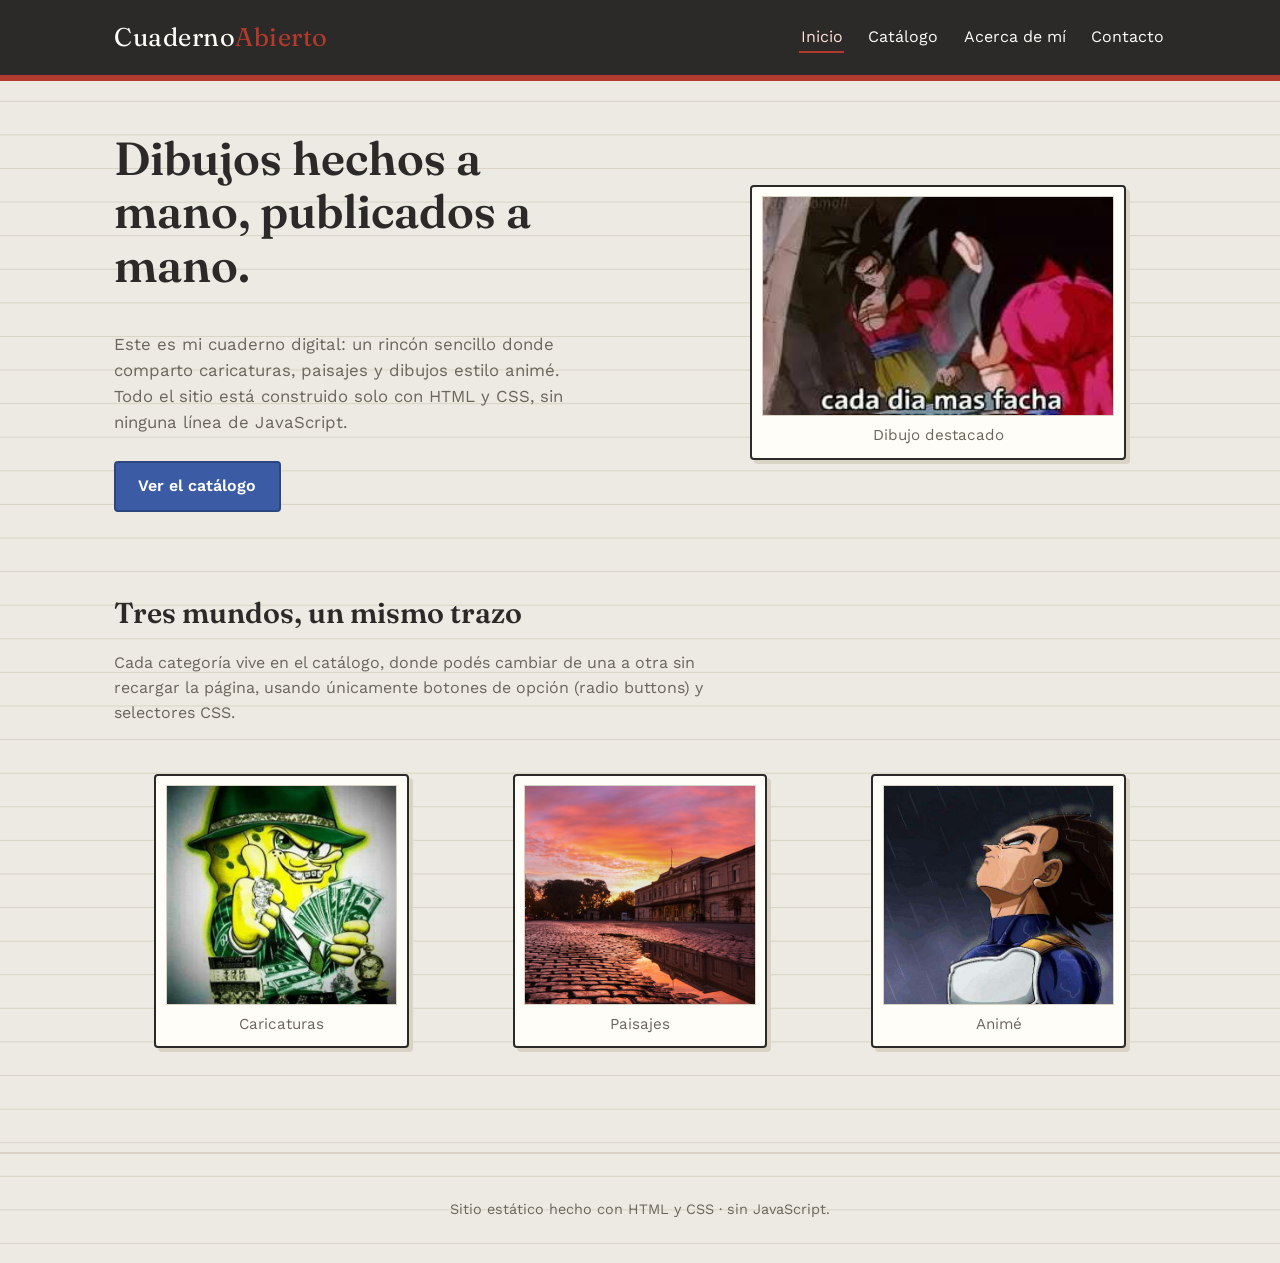
<file: Actividad 1/Sitio 1/index.html>
<!DOCTYPE html>
<html lang="es">
<head>
  <meta charset="UTF-8">
  <meta name="viewport" content="width=device-width, initial-scale=1.0">
  <title>Cuaderno Abierto — Inicio</title>
  <meta name="description" content="Portfolio personal de dibujos: caricaturas, paisajes y animé.">
  <link rel="preconnect" href="https://fonts.googleapis.com">
  <link href="https://fonts.googleapis.com/css2?family=Fraunces:wght@500;600&family=Work+Sans:wght@400;500;600&display=swap" rel="stylesheet">
  <link rel="stylesheet" href="estilosIA.css">
</head>
<body>

  <header class="encabezado">
    <div class="envoltorio">
      <a class="marca" href="index.html">Cuaderno<span>Abierto</span></a>
      <nav aria-label="Navegación principal">
        <ul class="nav-principal">
          <li><a href="index.html" aria-current="page">Inicio</a></li>
          <li><a href="catalogo.html">Catálogo</a></li>
          <li><a href="acerca.html">Acerca de mí</a></li>
          <li><a href="contacto.html">Contacto</a></li>
        </ul>
      </nav>
    </div>
  </header>

  <main class="envoltorio">

    <section class="hero">
      <div class="hero-texto">
        <h1>Dibujos hechos a mano, publicados a mano.</h1>
        <p>
          Este es mi cuaderno digital: un rincón sencillo donde comparto
          caricaturas, paisajes y dibujos estilo animé. Todo el sitio está
          construido solo con HTML y CSS, sin ninguna línea de JavaScript.
        </p>
        <a class="boton" href="catalogo.html">Ver el catálogo</a>
      </div>
      <div class="hero-imagen">
        <figure class="marco-dibujo">
          <img src="../imagenes/anime/espejo.jpg" alt="Dibujo destacado estilo animé, un ojo grande con reflejos de luz">
          <figcaption>Dibujo destacado</figcaption>
        </figure>
      </div>
    </section>

    <section class="seccion">
      <h2>Tres mundos, un mismo trazo</h2>
      <p class="entradilla">
        Cada categoría vive en el catálogo, donde podés cambiar de una a otra
        sin recargar la página, usando únicamente botones de opción (radio
        buttons) y selectores CSS.
      </p>
      <div class="galeria" style="display:flex;">
        <figure class="marco-dibujo">
          <img src="../imagenes/caricaturas/dinero.jpg" alt="Caricatura de un rostro sonriente con rasgos exagerados">
          <figcaption>Caricaturas</figcaption>
        </figure>
        <figure class="marco-dibujo">
          <img src="../imagenes/paisajes/meridiano.png" alt="Paisaje con montañas, colinas verdes y sol">
          <figcaption>Paisajes</figcaption>
        </figure>
        <figure class="marco-dibujo">
          <img src="../imagenes/anime/lluvia.jpg" alt="Dibujo estilo animé de un ojo azul con brillos">
          <figcaption>Animé</figcaption>
        </figure>
      </div>
    </section>

  </main>

  <footer class="pie">
    <div class="envoltorio">
      <p>Sitio estático hecho con HTML y CSS · sin JavaScript.</p>
    </div>
  </footer>

</body>
</html>
</file>
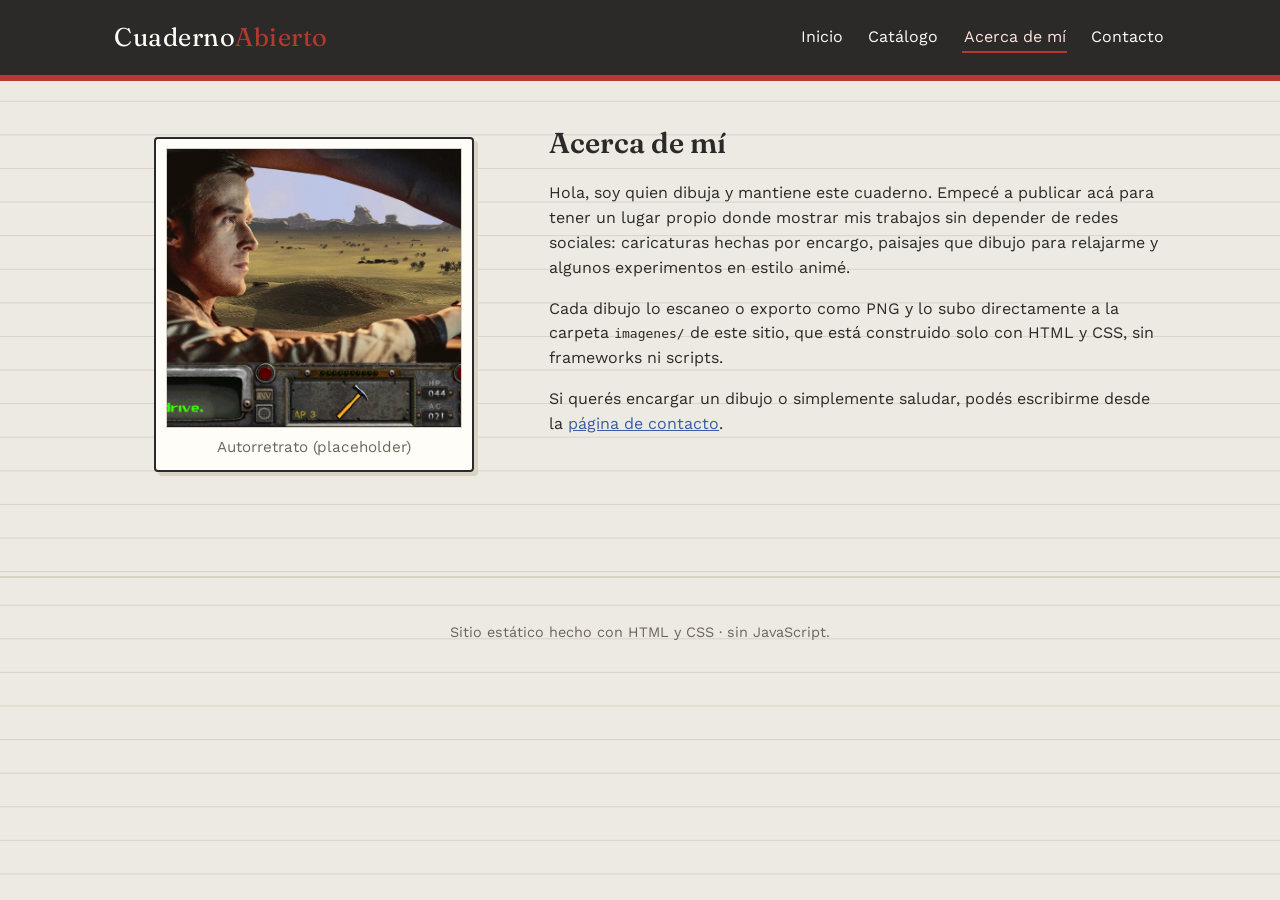
<file: Actividad 1/Sitio 1/acerca.html>
<!DOCTYPE html>
<html lang="es">
<head>
  <meta charset="UTF-8">
  <meta name="viewport" content="width=device-width, initial-scale=1.0">
  <title>Cuaderno Abierto — Acerca de mí</title>
  <meta name="description" content="Quién mantiene este sitio de dibujos.">
  <link rel="preconnect" href="https://fonts.googleapis.com">
  <link href="https://fonts.googleapis.com/css2?family=Fraunces:wght@500;600&family=Work+Sans:wght@400;500;600&display=swap" rel="stylesheet">
  <link rel="stylesheet" href="estilosIA.css">
</head>
<body>

  <header class="encabezado">
    <div class="envoltorio">
      <a class="marca" href="index.html">Cuaderno<span>Abierto</span></a>
      <nav aria-label="Navegación principal">
        <ul class="nav-principal">
          <li><a href="index.html">Inicio</a></li>
          <li><a href="catalogo.html">Catálogo</a></li>
          <li><a href="acerca.html" aria-current="page">Acerca de mí</a></li>
          <li><a href="contacto.html">Contacto</a></li>
        </ul>
      </nav>
    </div>
  </header>

  <main class="envoltorio">
    <section class="seccion acerca">
      <figure class="marco-dibujo">
        <img src="../imagenes/drive.jpg" alt="Autorretrato ilustrado de quien mantiene el sitio, estilo caricatura">
        <figcaption>Autorretrato (placeholder)</figcaption>
      </figure>

      <div>
        <h2>Acerca de mí</h2>
        <p>
          Hola, soy quien dibuja y mantiene este cuaderno. Empecé a publicar
          acá para tener un lugar propio donde mostrar mis trabajos sin
          depender de redes sociales: caricaturas hechas por encargo,
          paisajes que dibujo para relajarme y algunos experimentos en
          estilo animé.
        </p>
        <p>
          Cada dibujo lo escaneo o exporto como PNG y lo subo directamente
          a la carpeta <code>imagenes/</code> de este sitio, que está
          construido solo con HTML y CSS, sin frameworks ni scripts.
        </p>
        <p>
          Si querés encargar un dibujo o simplemente saludar, podés
          escribirme desde la <a href="contacto.html">página de contacto</a>.
        </p>
      </div>
    </section>
  </main>

  <footer class="pie">
    <div class="envoltorio">
      <p>Sitio estático hecho con HTML y CSS · sin JavaScript.</p>
    </div>
  </footer>

</body>
</html>
</file>
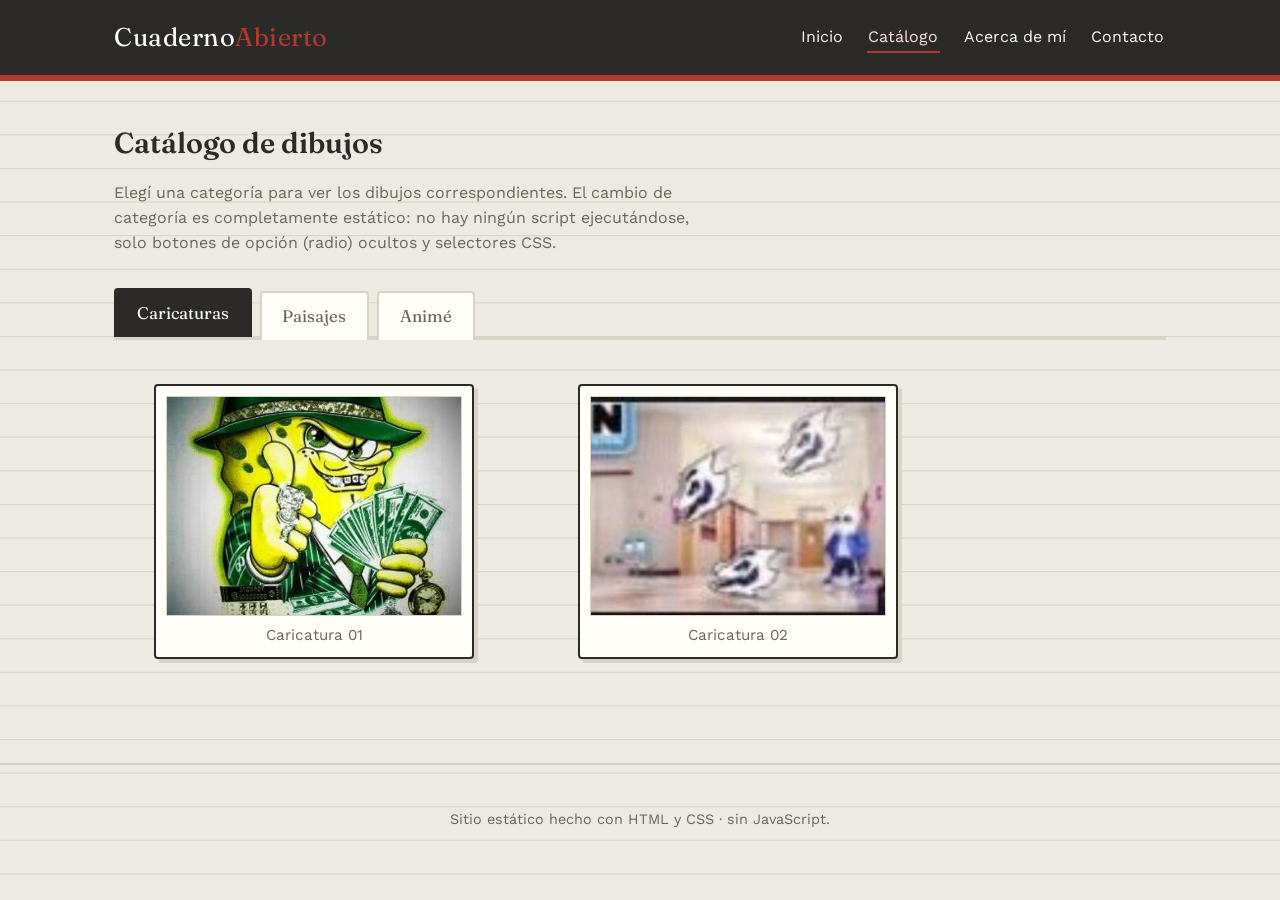
<file: Actividad 1/Sitio 1/catalogo.html>
<!DOCTYPE html>
<html lang="es">
<head>
  <meta charset="UTF-8">
  <meta name="viewport" content="width=device-width, initial-scale=1.0">
  <title>Cuaderno Abierto — Catálogo</title>
  <meta name="description" content="Catálogo de dibujos organizado en caricaturas, paisajes y animé.">
  <link rel="preconnect" href="https://fonts.googleapis.com">
  <link href="https://fonts.googleapis.com/css2?family=Fraunces:wght@500;600&family=Work+Sans:wght@400;500;600&display=swap" rel="stylesheet">
  <link rel="stylesheet" href="estilosIA.css">
</head>
<body>

  <header class="encabezado">
    <div class="envoltorio">
      <a class="marca" href="index.html">Cuaderno<span>Abierto</span></a>
      <nav aria-label="Navegación principal">
        <ul class="nav-principal">
          <li><a href="index.html">Inicio</a></li>
          <li><a href="catalogo.html" aria-current="page">Catálogo</a></li>
          <li><a href="acerca.html">Acerca de mí</a></li>
          <li><a href="contacto.html">Contacto</a></li>
        </ul>
      </nav>
    </div>
  </header>

  <main class="envoltorio">
    <section class="seccion">
      <h2>Catálogo de dibujos</h2>
      <p class="entradilla">
        Elegí una categoría para ver los dibujos correspondientes. El cambio
        de categoría es completamente estático: no hay ningún script
        ejecutándose, solo botones de opción (radio) ocultos y selectores CSS.
      </p>

      <!--
        MECANISMO DE SELECCIÓN SIN JAVASCRIPT
        ---------------------------------------------------------------
        1. Tres <input type="radio"> comparten el mismo "name", por lo
           que el navegador solo permite tener uno marcado a la vez
           (comportamiento nativo de HTML, sin scripts).
        2. Cada radio tiene un <label for="..."> asociado, que funciona
           como pestaña clickeable: al tocar el texto se marca el radio.
        3. Los tres bloques de galería (uno por categoría) son HERMANOS
           de los radios dentro del mismo contenedor .selector-categoria.
        4. En estilosIA.css usamos la regla:
              #cat-x:checked ~ #galeria-x { display: grid; }
           El combinador "~" selecciona un elemento hermano posterior
           SOLO cuando la condición ":checked" se cumple. Así, cada
           galería aparece únicamente si su radio está marcado, y las
           otras dos permanecen con "display: none".
        5. La misma técnica resalta la pestaña activa (label en negro).
      -->
      <div class="selector-categoria">

        <!-- Radios ocultos que controlan qué galería se muestra -->
        <input type="radio" name="categoria" id="cat-caricaturas" checked>
        <input type="radio" name="categoria" id="cat-paisajes">
        <input type="radio" name="categoria" id="cat-anime">

        <!-- Pestañas visibles: cada label activa su radio asociado -->
        <div class="pestanas" role="tablist" aria-label="Categorías de dibujos">
          <label for="cat-caricaturas">Caricaturas</label>
          <label for="cat-paisajes">Paisajes</label>
          <label for="cat-anime">Animé</label>
        </div>

        <!-- Galería: Caricaturas -->
        <div id="galeria-caricaturas" class="galeria">
          <figure class="marco-dibujo">
            <img src="../imagenes/caricaturas/dinero.jpg" alt="Caricatura de un rostro sonriente con ojos grandes, tonos cálidos">
            <figcaption>Caricatura 01</figcaption>
          </figure>
          <figure class="marco-dibujo">
            <img src="../imagenes/caricaturas/escuela.jpg" alt="Caricatura de un rostro sonriente con ojos grandes, tonos fríos">
            <figcaption>Caricatura 02</figcaption>
          </figure>
        </div>

        <!-- Galería: Paisajes -->
        <div id="galeria-paisajes" class="galeria">
          <figure class="marco-dibujo">
            <img src="../imagenes/paisajes/meridiano.png" alt="Paisaje diurno con montañas, colinas verdes y sol amarillo">
            <figcaption>Paisaje 01</figcaption>
          </figure>
          <figure class="marco-dibujo">
            <img src="../imagenes/paisajes/plaza.jpg" alt="Paisaje de atardecer con montañas moradas y colinas oscuras">
            <figcaption>Paisaje 02</figcaption>
          </figure>
        </div>

        <!-- Galería: Animé -->
        <div id="galeria-anime" class="galeria">
          <figure class="marco-dibujo">
            <img src="../imagenes/anime/espejo.jpg" alt="Dibujo estilo animé de un ojo violeta con pestañas marcadas">
            <figcaption>Animé 01</figcaption>
          </figure>
          <figure class="marco-dibujo">
            <img src="../imagenes/anime/lluvia.jpg" alt="Dibujo estilo animé de un ojo azul con fondo rosado">
            <figcaption>Animé 02</figcaption>
          </figure>
        </div>

      </div>
    </section>
  </main>

  <footer class="pie">
    <div class="envoltorio">
      <p>Sitio estático hecho con HTML y CSS · sin JavaScript.</p>
    </div>
  </footer>

</body>
</html>
</file>
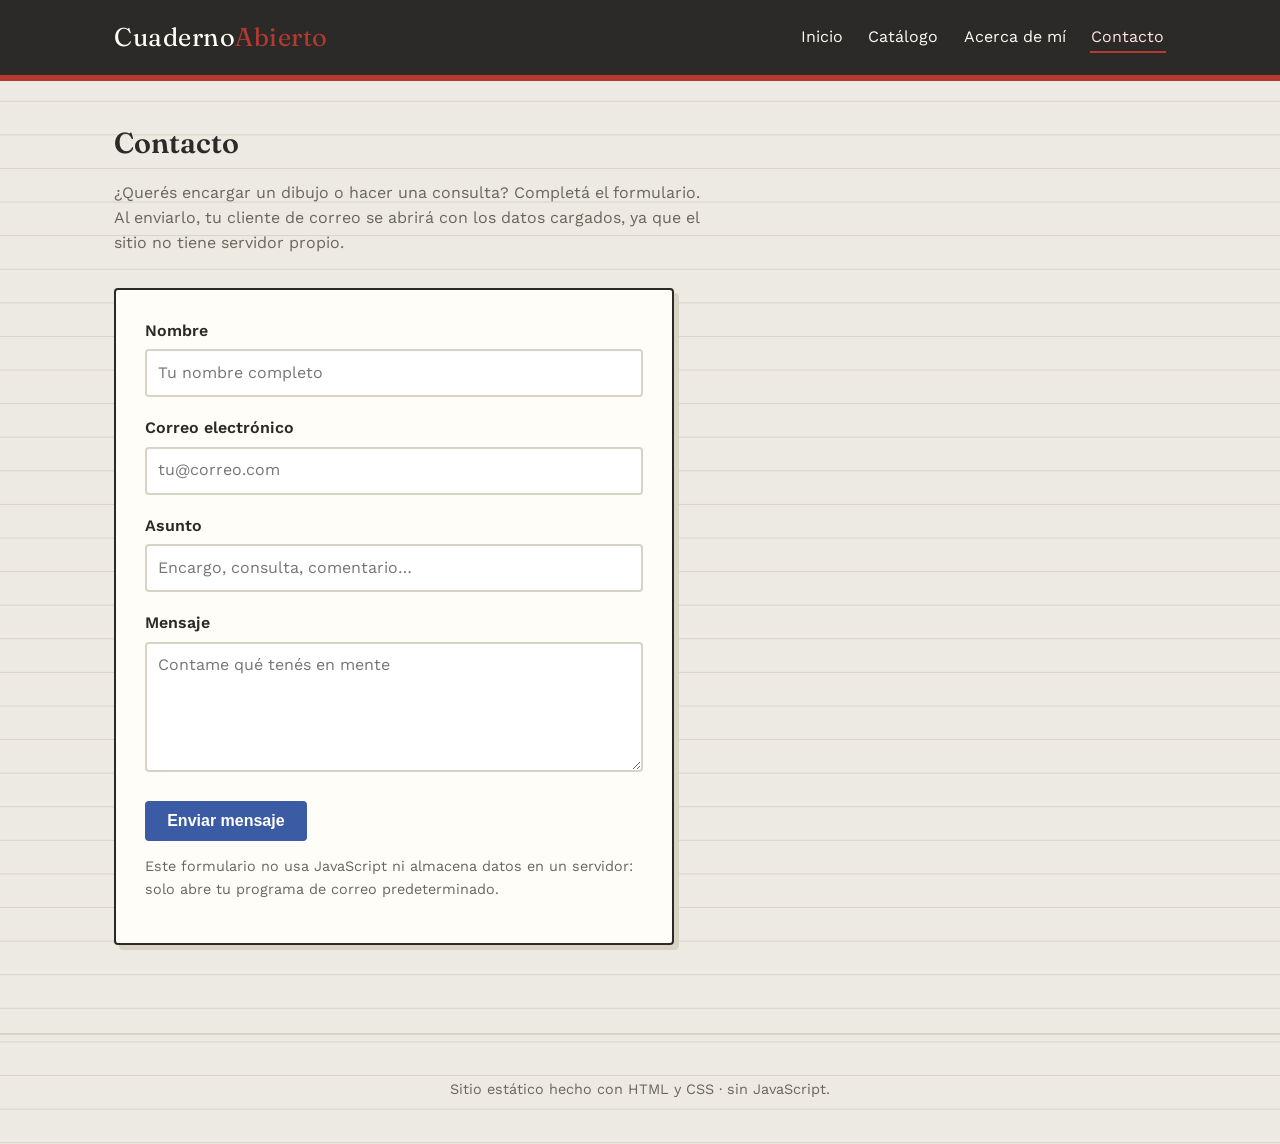
<file: Actividad 1/Sitio 1/contacto.html>
<!DOCTYPE html>
<html lang="es">
<head>
  <meta charset="UTF-8">
  <meta name="viewport" content="width=device-width, initial-scale=1.0">
  <title>Cuaderno Abierto — Contacto</title>
  <meta name="description" content="Formulario de contacto para encargos y consultas.">
  <link rel="preconnect" href="https://fonts.googleapis.com">
  <link href="https://fonts.googleapis.com/css2?family=Fraunces:wght@500;600&family=Work+Sans:wght@400;500;600&display=swap" rel="stylesheet">
  <link rel="stylesheet" href="estilosIA.css">
</head>
<body>

  <header class="encabezado">
    <div class="envoltorio">
      <a class="marca" href="index.html">Cuaderno<span>Abierto</span></a>
      <nav aria-label="Navegación principal">
        <ul class="nav-principal">
          <li><a href="index.html">Inicio</a></li>
          <li><a href="catalogo.html">Catálogo</a></li>
          <li><a href="acerca.html">Acerca de mí</a></li>
          <li><a href="contacto.html" aria-current="page">Contacto</a></li>
        </ul>
      </nav>
    </div>
  </header>

  <main class="envoltorio">
    <section class="seccion">
      <h2>Contacto</h2>
      <p class="entradilla">
        ¿Querés encargar un dibujo o hacer una consulta? Completá el
        formulario. Al enviarlo, tu cliente de correo se abrirá con los
        datos cargados, ya que el sitio no tiene servidor propio.
      </p>

      <!--
        Formulario sin backend ni JavaScript: usa action="mailto:..."
        para que el navegador abra el cliente de correo del usuario
        con los datos precargados. Reemplazá el correo de destino
        por el tuyo antes de publicar el sitio.
      -->
      <form class="formulario-contacto" action="mailto:tu-correo@ejemplo.com" method="post" enctype="text/plain">
        <div class="campo">
          <label for="nombre">Nombre</label>
          <input type="text" id="nombre" name="nombre" required placeholder="Tu nombre completo">
        </div>

        <div class="campo">
          <label for="email">Correo electrónico</label>
          <input type="email" id="email" name="email" required placeholder="tu@correo.com">
        </div>

        <div class="campo">
          <label for="asunto">Asunto</label>
          <input type="text" id="asunto" name="asunto" placeholder="Encargo, consulta, comentario…">
        </div>

        <div class="campo">
          <label for="mensaje">Mensaje</label>
          <textarea id="mensaje" name="mensaje" required placeholder="Contame qué tenés en mente"></textarea>
        </div>

        <button type="submit" class="boton">Enviar mensaje</button>
        <p class="nota-formulario">
          Este formulario no usa JavaScript ni almacena datos en un
          servidor: solo abre tu programa de correo predeterminado.
        </p>
      </form>
    </section>
  </main>

  <footer class="pie">
    <div class="envoltorio">
      <p>Sitio estático hecho con HTML y CSS · sin JavaScript.</p>
    </div>
  </footer>

</body>
</html>
</file>
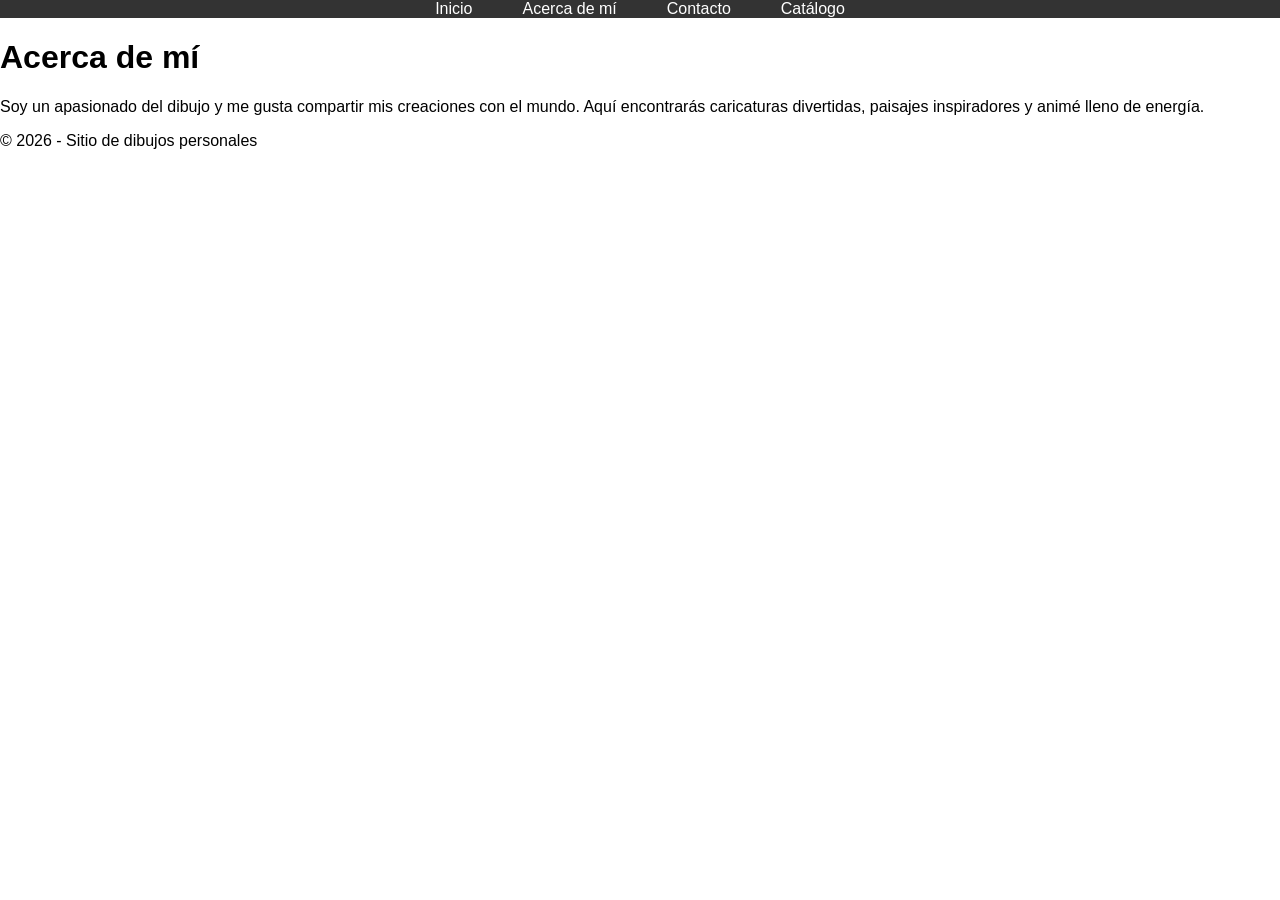
<file: Actividad 1/Sitio 2/acerca.html>
<!DOCTYPE html>
<html lang="es">
<head>
    <meta charset="UTF-8">
    <meta name="viewport" content="width=device-width, initial-scale=1.0">
    <title>Acerca de mí</title>
    <link rel="stylesheet" href="estilosIA.css">
</head>
<body>
    <header>
        <nav>
            <ul>
                <li><a href="index.html">Inicio</a></li>
                <li><a href="acerca.html">Acerca de mí</a></li>
                <li><a href="contacto.html">Contacto</a></li>
                <li><a href="catalogo.html">Catálogo</a></li>
            </ul>
        </nav>
    </header>

    <main>
        <h1>Acerca de mí</h1>
        <p>Soy un apasionado del dibujo y me gusta compartir mis creaciones con el mundo. Aquí encontrarás caricaturas divertidas, paisajes inspiradores y animé lleno de energía.</p>
    </main>

    <footer>
        <p>© 2026 - Sitio de dibujos personales</p>
    </footer>
</body>
</html>
</file>
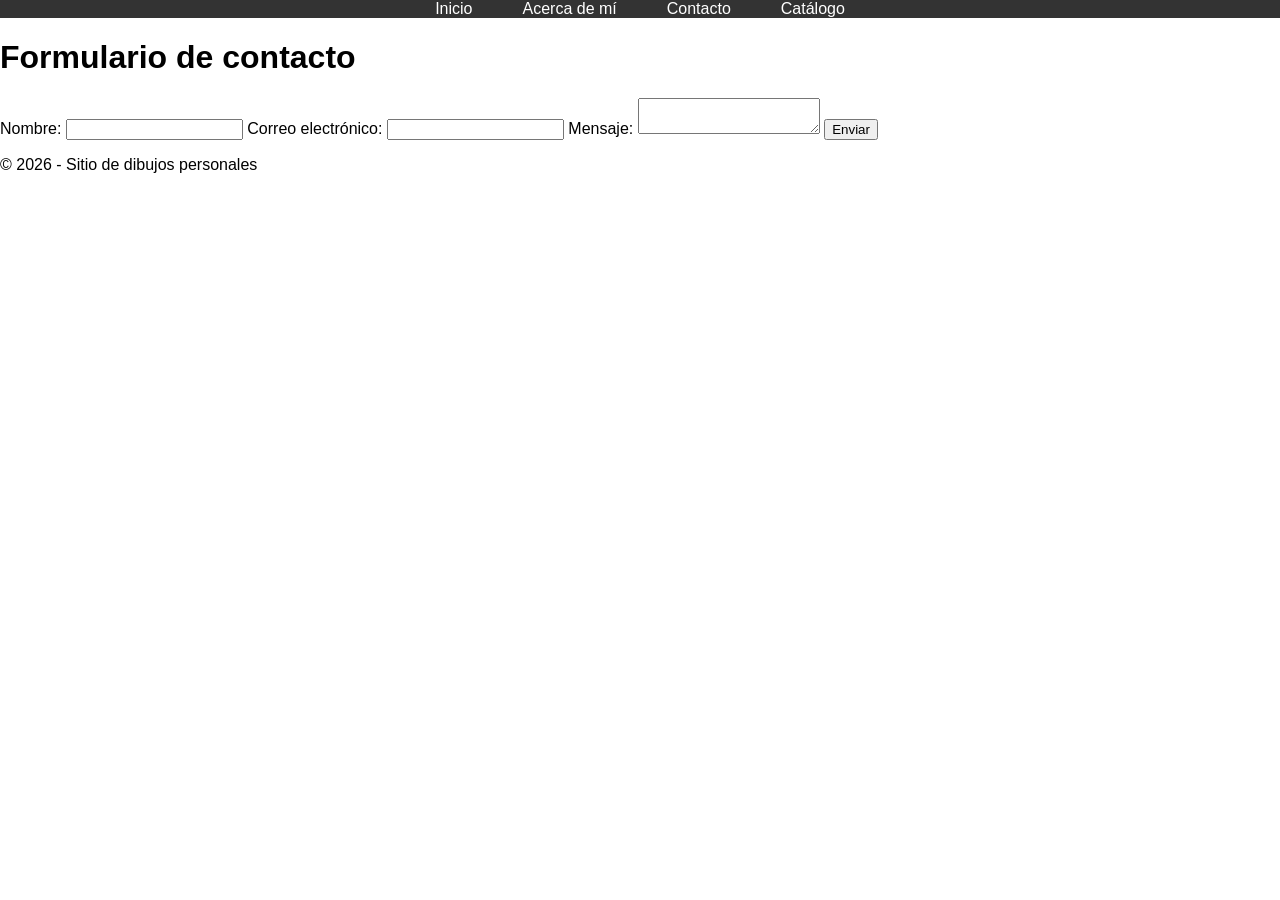
<file: Actividad 1/Sitio 2/contacto.html>
<!DOCTYPE html>
<html lang="es">
<head>
    <meta charset="UTF-8">
    <meta name="viewport" content="width=device-width, initial-scale=1.0">
    <title>Contacto</title>
    <link rel="stylesheet" href="estilosIA.css">
</head>
<body>
    <header>
        <nav>
            <ul>
                <li><a href="index.html">Inicio</a></li>
                <li><a href="acerca.html">Acerca de mí</a></li>
                <li><a href="contacto.html">Contacto</a></li>
                <li><a href="catalogo.html">Catálogo</a></li>
            </ul>
        </nav>
    </header>

    <main>
        <h1>Formulario de contacto</h1>
        <form>
            <label for="nombre">Nombre:</label>
            <input type="text" id="nombre" name="nombre" required>

            <label for="email">Correo electrónico:</label>
            <input type="email" id="email" name="email" required>

            <label for="mensaje">Mensaje:</label>
            <textarea id="mensaje" name="mensaje" required></textarea>

            <button type="submit">Enviar</button>
        </form>
    </main>

    <footer>
        <p>© 2026 - Sitio de dibujos personales</p>
    </footer>
</body>
</html>
</file>
<file: Actividad 1/Sitio 1/estilosIA.css>
/* ============================================================
   estilosIA.css
   Hoja de estilos para el portfolio de dibujos "Cuaderno Abierto"
   Paleta: papel grisáceo cálido + tinta azul + rojo sanguina
   ============================================================ */

:root {
  --papel: #eceae2;
  --panel: #fffdf8;
  --tinta: #2b2a28;
  --tinta-suave: #6b655c;
  --azul-tinta: #3b5ba5;
  --azul-tinta-oscuro: #2c4680;
  --rojo-sanguina: #b23a2e;
  --borde: #d8d3c4;
  --radio-marco: 4px;
}

* {
  box-sizing: border-box;
}

html {
  scroll-behavior: smooth;
}

body {
  margin: 0;
  background-color: var(--papel);
  background-image:
    linear-gradient(var(--borde) 1px, transparent 1px);
  background-size: 100% 2.1rem;
  color: var(--tinta);
  font-family: "Work Sans", "Segoe UI", Arial, sans-serif;
  line-height: 1.55;
}

h1, h2, h3 {
  font-family: "Fraunces", "Georgia", serif;
  font-weight: 600;
  margin-top: 0;
  color: var(--tinta);
}

a {
  color: var(--azul-tinta);
}

a:focus-visible,
label:focus-within,
input:focus-visible,
button:focus-visible {
  outline: 3px solid var(--rojo-sanguina);
  outline-offset: 2px;
}

/* ------------------------------------------------------------
   Contenedor general
------------------------------------------------------------- */
.envoltorio {
  max-width: 1100px;
  margin: 0 auto;
  padding: 0 1.5rem;
}

/* ------------------------------------------------------------
   Encabezado y navegación
------------------------------------------------------------- */
.encabezado {
  background-color: var(--tinta);
  color: var(--panel);
  border-bottom: 6px solid var(--rojo-sanguina);
}

.encabezado .envoltorio {
  display: flex;
  flex-wrap: wrap;
  align-items: center;
  justify-content: space-between;
  padding-top: 1.1rem;
  padding-bottom: 1.1rem;
  gap: 0.75rem;
}

.marca {
  font-family: "Fraunces", serif;
  font-size: 1.6rem;
  letter-spacing: 0.02em;
  color: var(--panel);
  text-decoration: none;
}

.marca span {
  color: var(--rojo-sanguina);
}

.nav-principal {
  display: flex;
  flex-wrap: wrap;
  gap: 0.4rem 1.4rem;
  list-style: none;
  margin: 0;
  padding: 0;
}

.nav-principal a {
  color: var(--panel);
  text-decoration: none;
  font-size: 1rem;
  padding: 0.3rem 0.1rem;
  border-bottom: 2px solid transparent;
  transition: border-color 0.15s ease, color 0.15s ease;
}

.nav-principal a:hover,
.nav-principal a[aria-current="page"] {
  border-bottom-color: var(--rojo-sanguina);
  color: #ffe3dc;
}

/* ------------------------------------------------------------
   Hero / introducción (solo index)
------------------------------------------------------------- */
.hero {
  padding: 3.2rem 0 2.4rem;
  display: flex;
  flex-wrap: wrap;
  gap: 2.5rem;
  align-items: center;
}

.hero-texto {
  flex: 1 1 420px;
}

.hero-imagen {
  flex: 1 1 320px;
}

.hero h1 {
  font-size: clamp(2rem, 4vw, 2.9rem);
  line-height: 1.15;
  max-width: 14ch;
}

.hero p {
  color: var(--tinta-suave);
  max-width: 46ch;
  font-size: 1.05rem;
}

.hero-imagen img {
  width: 100%;
  height: auto;
  display: block;
}

.boton {
  display: inline-block;
  margin-top: 0.6rem;
  padding: 0.7rem 1.4rem;
  background-color: var(--azul-tinta);
  color: #fff;
  text-decoration: none;
  border-radius: var(--radio-marco);
  border: 2px solid var(--azul-tinta-oscuro);
  font-weight: 600;
}

.boton:hover {
  background-color: var(--azul-tinta-oscuro);
}

/* ------------------------------------------------------------
   Secciones genéricas de contenido
------------------------------------------------------------- */
.seccion {
  padding: 2.5rem 0;
}

.seccion h2 {
  font-size: 1.8rem;
  margin-bottom: 0.4rem;
}

.entradilla {
  color: var(--tinta-suave);
  max-width: 60ch;
  margin-bottom: 2rem;
}

/* ------------------------------------------------------------
   MARCO UNIFORME PARA TODOS LOS DIBUJOS
   (borde + relleno consistente en toda la web)
------------------------------------------------------------- */
.marco-dibujo {
  background-color: var(--panel);
  border: 2px solid var(--tinta);
  padding: 0.6rem;
  border-radius: var(--radio-marco);
  box-shadow: 4px 4px 0 var(--borde);
}

.marco-dibujo img {
  display: block;
  width: 100%;
  height: 220px;
  object-fit: cover;
  border: 1px solid var(--borde);
}

.marco-dibujo figcaption {
  margin-top: 0.5rem;
  font-size: 0.95rem;
  color: var(--tinta-suave);
  text-align: center;
}

/* ------------------------------------------------------------
   SELECTOR DE CATEGORÍA — SOLO HTML + CSS
   Mecanismo: cada radio button es hermano de los tres bloques
   de galería. Usamos el pseudo-selector :checked combinado con
   el combinador de hermanos general (~) para mostrar SOLO la
   galería cuyo id coincide con el radio marcado, y para resaltar
   la pestaña (label) activa. No se usa ni una línea de JavaScript.
------------------------------------------------------------- */
.selector-categoria {
  margin-top: 1rem;
}

.selector-categoria input[type="radio"] {
  /* Los radios existen en el DOM (son necesarios para :checked)
     pero se ocultan visualmente; sus <label> hacen de pestañas */
  position: absolute;
  opacity: 0;
  pointer-events: none;
}

.pestanas {
  display: flex;
  flex-wrap: wrap;
  gap: 0.5rem;
  border-bottom: 3px solid var(--borde);
  margin-bottom: 1.8rem;
}

.pestanas label {
  cursor: pointer;
  padding: 0.65rem 1.3rem;
  font-family: "Fraunces", serif;
  font-size: 1.05rem;
  background-color: var(--panel);
  border: 2px solid var(--borde);
  border-bottom: none;
  border-radius: var(--radio-marco) var(--radio-marco) 0 0;
  color: var(--tinta-suave);
  transform: translateY(3px);
  transition: color 0.15s ease, background-color 0.15s ease;
}

.pestanas label:hover {
  color: var(--tinta);
}

/* Pestaña activa: se resalta cuando su radio asociado está :checked */
#cat-caricaturas:checked ~ .pestanas label[for="cat-caricaturas"],
#cat-paisajes:checked ~ .pestanas label[for="cat-paisajes"],
#cat-anime:checked ~ .pestanas label[for="cat-anime"] {
  background-color: var(--tinta);
  color: #fff;
  border-color: var(--tinta);
  transform: translateY(0);
}

/* Galerías: ocultas por defecto (usamos flexbox por su amplio soporte) */
.galeria {
  display: none;
  flex-wrap: wrap;
  gap: 1.5rem;
}

.galeria .marco-dibujo {
  flex: 1 1 220px;
  max-width: 320px;
}

/* Se muestra únicamente la galería que corresponde al radio marcado */
#cat-caricaturas:checked ~ #galeria-caricaturas,
#cat-paisajes:checked ~ #galeria-paisajes,
#cat-anime:checked ~ #galeria-anime {
  display: flex;
}

/* ------------------------------------------------------------
   Acerca de mí
------------------------------------------------------------- */
.acerca {
  display: flex;
  flex-wrap: wrap;
  gap: 2.2rem;
  align-items: flex-start;
}

.acerca .marco-dibujo {
  flex: 1 1 260px;
  max-width: 320px;
}

.acerca > div {
  flex: 2 1 380px;
}

.acerca .marco-dibujo img {
  height: 280px;
}

/* ------------------------------------------------------------
   Formulario de contacto
------------------------------------------------------------- */
.formulario-contacto {
  max-width: 560px;
  background-color: var(--panel);
  border: 2px solid var(--tinta);
  border-radius: var(--radio-marco);
  padding: 1.8rem;
  box-shadow: 5px 5px 0 var(--borde);
}

.campo {
  margin-bottom: 1.2rem;
  display: flex;
  flex-direction: column;
}

.campo label {
  font-weight: 600;
  margin-bottom: 0.35rem;
}

.campo input,
.campo textarea {
  font: inherit;
  padding: 0.6rem 0.7rem;
  border: 2px solid var(--borde);
  border-radius: var(--radio-marco);
  background-color: #fff;
  color: var(--tinta);
}

.campo input:focus,
.campo textarea:focus {
  border-color: var(--azul-tinta);
  outline: none;
}

.campo textarea {
  resize: vertical;
  min-height: 130px;
}

.formulario-contacto .boton {
  border: none;
  cursor: pointer;
  font-size: 1rem;
}

.nota-formulario {
  font-size: 0.9rem;
  color: var(--tinta-suave);
  margin-top: 0.9rem;
}

/* ------------------------------------------------------------
   Pie de página
------------------------------------------------------------- */
.pie {
  margin-top: 3rem;
  padding: 1.8rem 0;
  border-top: 2px solid var(--borde);
  color: var(--tinta-suave);
  font-size: 0.9rem;
  text-align: center;
}

/* ------------------------------------------------------------
   Responsividad
------------------------------------------------------------- */
@media (max-width: 780px) {
  .hero {
    padding-top: 2rem;
  }

  .hero-imagen {
    order: -1;
    flex-basis: 100%;
  }

  .acerca .marco-dibujo,
  .acerca > div {
    flex-basis: 100%;
    max-width: none;
  }

  .encabezado .envoltorio {
    flex-direction: column;
    align-items: flex-start;
  }
}

@media (max-width: 480px) {
  .pestanas {
    gap: 0.35rem;
  }

  .pestanas label {
    padding: 0.55rem 0.9rem;
    font-size: 0.92rem;
  }

  .galeria .marco-dibujo {
    flex: 1 1 45%;
    max-width: none;
  }

  .marco-dibujo img {
    height: 150px;
  }
}

@media (max-width: 360px) {
  .galeria .marco-dibujo {
    flex: 1 1 100%;
  }
}
</file>
<file: Actividad 1/Sitio 2/estilosIA.css>
/* Estilos generales */
body {
    font-family: Arial, sans-serif;
    margin: 0;
    padding: 0;
}

/* Barra de navegación */
nav ul {
    list-style: none;
    display: flex;
    justify-content: center;
    background-color: #333;
    margin: 0;
    padding: 0;
}

nav ul li {
    margin: 0 15px;
}

nav ul li a {
    color: white;
    text-decoration: none;
    padding: 10px;
}

nav ul li a:hover {
    background-color: #555;
}

/* Selector de categorías */
.selector {
    text-align: center;
    margin: 20px;
}

.selector input[type="radio"] {
    display: none;
}

.selector label {
    margin: 0 10px;
    padding: 10px 20px;
    background-color: #ddd;
    cursor: pointer;
    border-radius: 5px;
}

.selector input[type="radio"]:checked + label {
    background-color: #333;
    color: white;
}

/* Galerías */
.galeria {
    display: none;
    text-align: center;
}

.galeria img {
    border: 3px solid #333;
    padding: 10px;
    margin: 10px;
    max-width: 90%;
    height: auto;
}

/* Mostrar según categoría seleccionada */
#caricaturas:checked ~ .caricaturas {
    display: block;
}

#paisajes:checked ~ .paisajes {
    display: block;
}

#anime:checked ~ .anime {
    display: block;
}

/* Responsividad */
@media (min-width: 768px) {
    .galeria img {
        max-width: 40%;
    }
}
</file>
